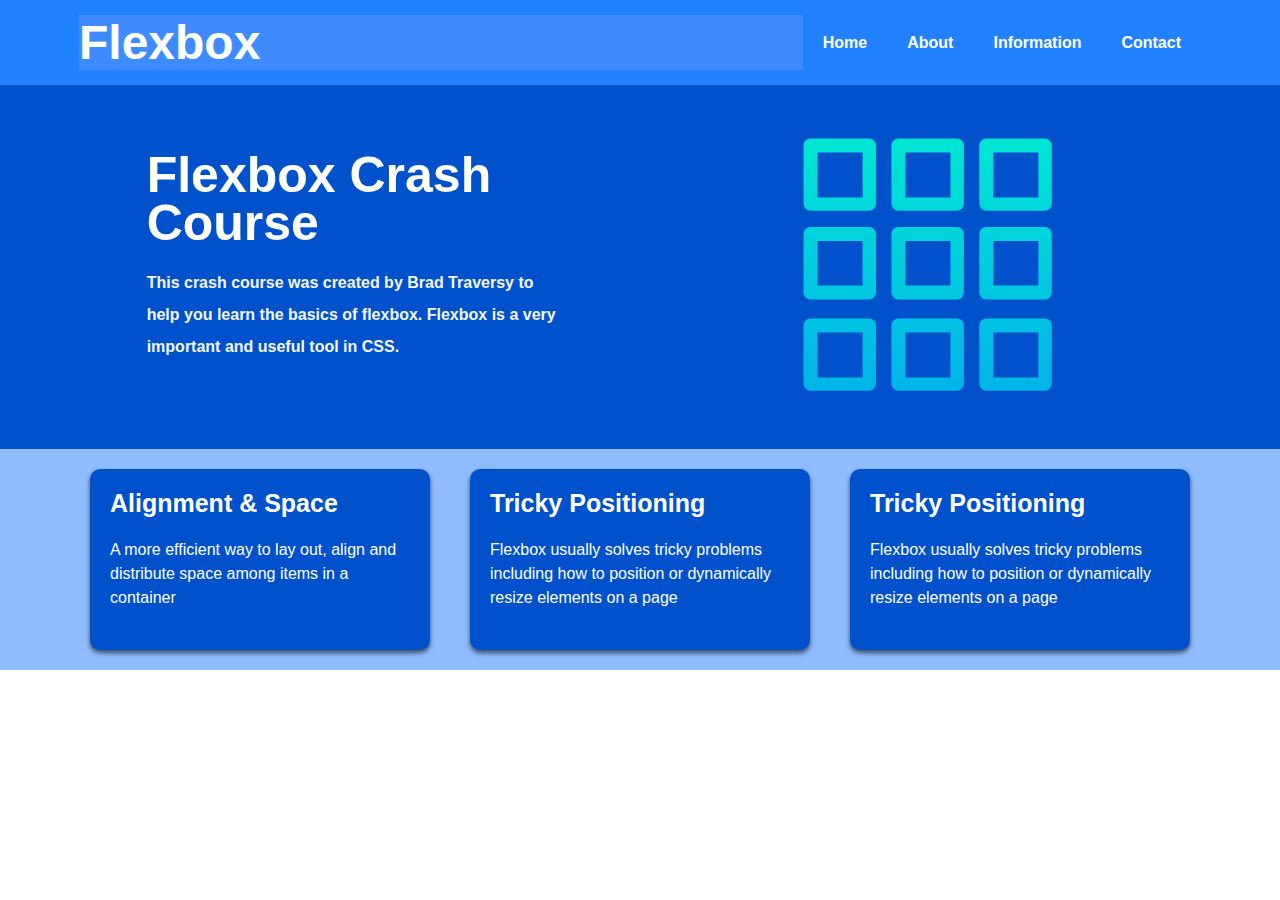
<file: index.html>
<!DOCTYPE html>
<html lang="en">
<head>
    <meta charset="UTF-8">
    <meta http-equiv="X-UA-Compatible" content="IE=edge">
    <meta name="viewport" content="width=device-width, initial-scale=1.0">
    <title>Document</title>
   
    <link rel="stylesheet" href="responsive.css"><!--for responsive-->
     <link rel="stylesheet" href="style.css"><!--style .css is mani css is start-->
</head>
<body>
    <div class="container">
        <nav class="navWrapper">
            <div class="navBar">
                <div class=" item logo"><h1>Flexbox</h1></div>
                <div class="menuWrapper">
                    <ul class= "menu item">
                        <li><a href="#">Home</a></li>
                        <li><a href="#">About</a></li>
                        <li><a href="#">Information</a></li>
                        <li><a href="#">Contact</a></li>
                    </ul>
                </div>
                </div>
            </nav>
        </div>
    <main class="mainWrapper">
        <div class="main">
            <div class="main-item">
                <div class="itemContent">
                    <h1>Flexbox Crash Course</h1>
                    <p>This crash course was created by Brad Traversy to help you learn the basics of flexbox. Flexbox is a very important and useful tool in CSS.</p>
                </div>
            </div>
            <div class="main-item">
                <div class="img">
                    <img src="images/grid.svg" alt="">
                </div>
            </div>
        </div>
    </main>
    <section class="mainCard">
        <div class="cardWrapper">
            <div class="card">
                <div class="cardItem one">
                    <h1>Alignment & Space</h1>
                    <p> A more efficient way to lay out, align and distribute space among items in a container</p>
                </div>
                <div class="cardItem two">
                    <h1>Tricky Positioning</h1>
                    <p>Flexbox usually solves tricky problems including how to position or dynamically resize elements on a page</p>
                </div>
                <div class="cardItem three">
                        <h1>Tricky Positioning</h1>
                   <p> Flexbox usually solves tricky problems including how to position or dynamically resize elements on a page</p>
                </div>

            </div>
        </div>
    </section>
</body>
</html>
</file>
<file: responsive.css>
@media (max-width:750px) {
 .navBar{
     flex-direction: column;
 }
 .menuWrapper{
     margin: 10px 0;
 }
    .navBar .menuWrapper .menu li a{
        
        margin:0 10px;
    }
    .itemContent h1{
        font-size: 7vw !important;
    }
}
</file>
<file: style.css>
*{
    margin:0px;
}
body{
    font-family: Arial, Helvetica, sans-serif;
    margin: 0px;
    padding:0px;
}

.container{
background: rgb(33, 129, 255);

}
.navWrapper{
width:90%;
margin:auto;
}
.navBar{
display: flex;
align-items: center;
justify-content: space-between;
padding:15px;
flex-wrap: wrap;

}
.item{
    flex: 1;
}
.navBar .logo h1{
    color:#ffffff;
    font-size: 3rem;
    background-color:#3d8bff;
}
.navBar .menu{
    display: flex;
    flex-wrap: wrap;
    padding-left: 0px;
    flex: 1;
}

.navBar .menuWrapper .menu li {
  
 
    list-style: none;
    margin:0px;
}
.navBar .menuWrapper ul li a{
    color:white;
    font-weight: bold;
    text-decoration: none;
    margin:20px;
}
.navBar .menuWrapper ul li a:hover{
    color:rgb(209, 223, 255);
    font-weight: bold;
    text-decoration: underline;
    transition-duration: .4s;
}
/* nav end */





.mainWrapper{
    background-color: #0151CC;
}
.main{
    display: flex;
    flex-direction: row;
    flex-wrap: wrap;
    justify-content: space-evenly;
    align-items: center;
    
}
.main-item{
    max-width: 450px;
    
}
.itemContent{
    
    padding:20px;
}
.itemContent h1{
    font-size: 50px;
    color: white;
    font-weight: bold;
    line-height: 3rem;
}
.itemContent p{
    font-size: 16px;
    color: rgb(245, 245, 245);
    font-weight: bold;
    line-height: 2rem;
    padding:20px 0px;
}
.img{
    width:80%;
    margin:auto;
}
.img img{
    width:100%;
    
}
/* ---------------------------------------------- */


.mainCard{
    background: #8fbcff;
}

.card{
    display: flex;
    flex-direction: row;
    flex-wrap: wrap;
    justify-content: center;
    
}
.cardItem{
    max-width:300px;
    padding:20px;
    
    margin:20px;
    background: #0151CC;
    border-radius: 10px;
    box-shadow: 0 3px 5px rgba(0, 0, 0, 0.6);
}
.cardItem h1{
    margin-bottom: 10px;
    color:white;
    font-size: 25px;
    
}
.cardItem p{
    margin-bottom: 10px;
    color:white;
    line-height: 1.5rem;
    padding: 10px 0;
}
</file>
